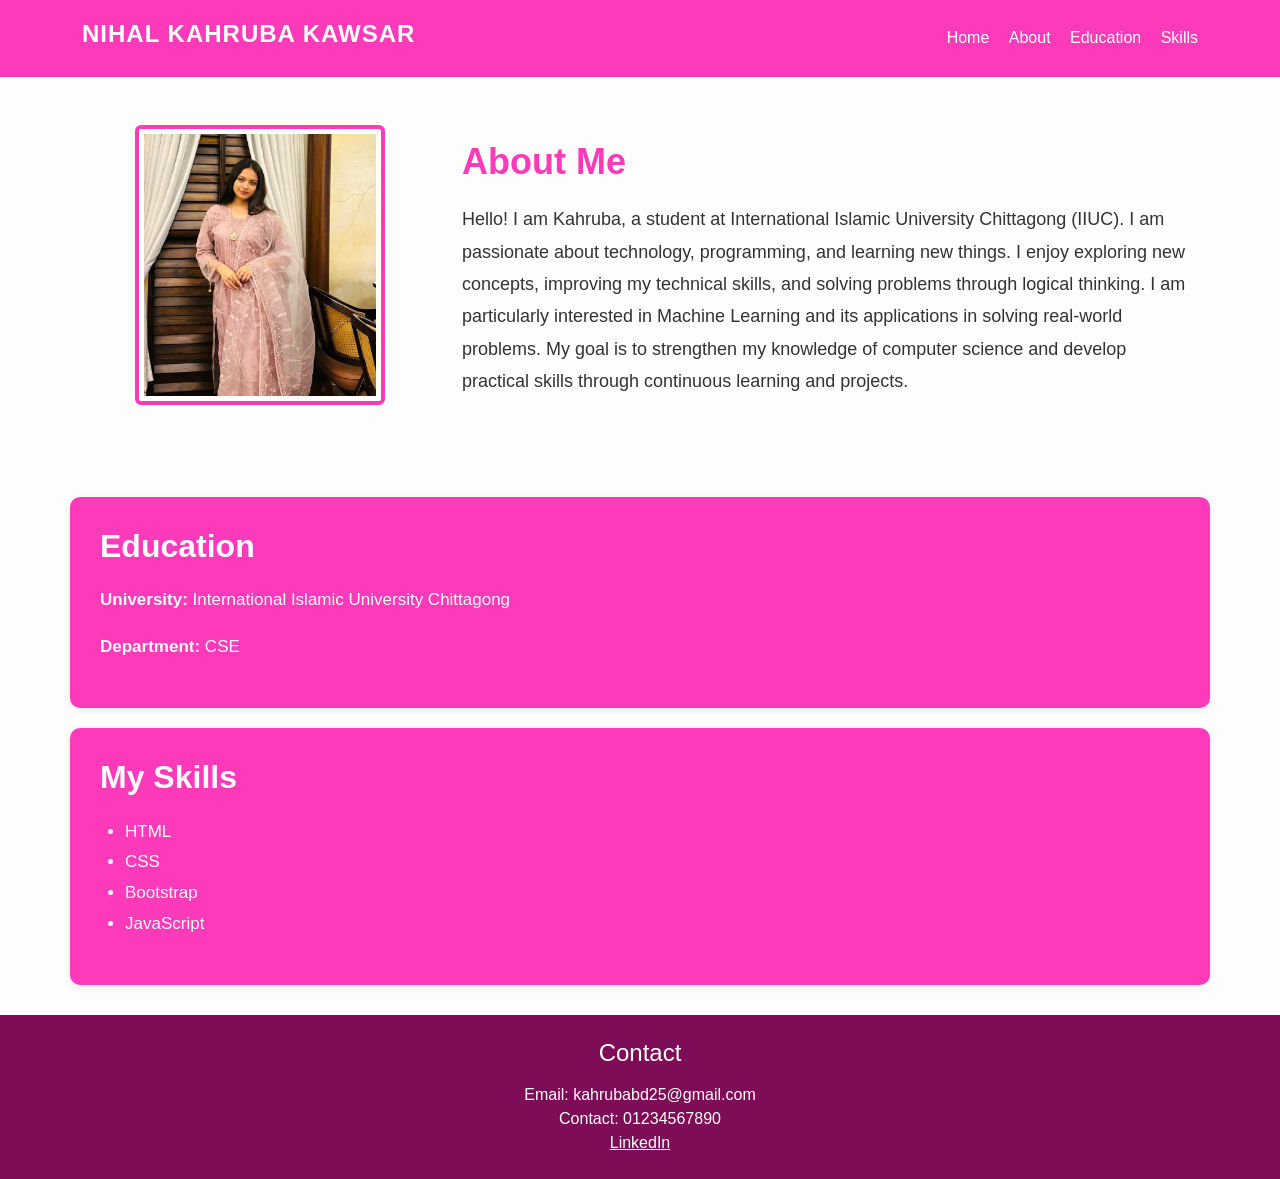
<file: index.html>
<!DOCTYPE html>
<html lang="en">
<head>
    <meta charset="UTF-8">
    <meta name="viewport" content="width=device-width, initial-scale=1.0">
    <title>My Portfolio</title>
    <!-- Bootstrap 5.3.3 -->
    <link href="https://cdn.jsdelivr.net/npm/bootstrap@5.3.3/dist/css/bootstrap.min.css" rel="stylesheet">
    <!-- My CSS -->
    <link rel="stylesheet" href="index.css">
</head>
<body>
<header>
    <nav class="navbar navbar-dark bg-dark">
        <div class="container">
          <!-- Portfolio Name -->  
            <h2 class="navbar-brand fw-bold">
                NIHAL KAHRUBA KAWSAR
            </h2>
            <!-- Navigation Links -->
            <div class="ms-auto">
                <a href="index.html#home" class="nav-link d-inline-block">Home</a>
                <a href="about.html" class="nav-link d-inline-block">About</a>
                <a href="education.html" class="nav-link d-inline-block">Education</a>
                <a href="index.html#skills" class="nav-link d-inline-block">Skills</a>
            </div>
        </div>
    </nav>
</header>
    <!-- Main Body -->
    <main>
        <!-- Home and About -->
        <section id="home" class="container py-5">
            <div class="row align-items-center">
                <div class="col-md-4 text-center mb-4">
                    <img src="image/mypicture/mypicture.png"
                         alt="My Picture"
                         class="img-fluid rounded profile-picture">
                </div>
                <div class="col-md-8" id="about">
                    <h1>About Me</h1>
                    <p>
                    Hello! I am Kahruba, a student at International Islamic University Chittagong (IIUC). I am passionate about technology, programming, and learning new things. I enjoy exploring new concepts, improving my technical skills, and solving problems through logical thinking. I am particularly interested in Machine Learning and its applications in solving real-world problems. My goal is to strengthen my knowledge of computer science and develop practical skills through continuous learning and projects.
                    </p>
                </div>
            </div>
        </section>
        <!-- Education -->
        <section id="education" class="container py-4">
            <h2>Education</h2>
            <p><strong>University:</strong> International Islamic University Chittagong </p>
            <p><strong>Department:</strong> CSE </p>
        </section>
        <!-- Skills -->
        <section id="skills" class="container py-4">
            <h2>My Skills</h2>
            <ul>
                <li>HTML</li>
                <li>CSS</li>
                <li>Bootstrap</li>
                <li>JavaScript</li>
            </ul>
        </section>
    </main>
<!-- Footer -->
<footer class="text-white text-center py-4">
    <h3>Contact</h3>
    <p>Email: kahrubabd25@gmail.com</p>
    <p>Contact: 01234567890</p>
    <p>
        <a href="https://www.linkedin.com/in/nihal-kahruba-7176432a9/"
           target="_blank"
           rel="noopener noreferrer"
           class="text-white">
            LinkedIn
        </a>
    </p>
</footer>
</body>
</html>
</file>
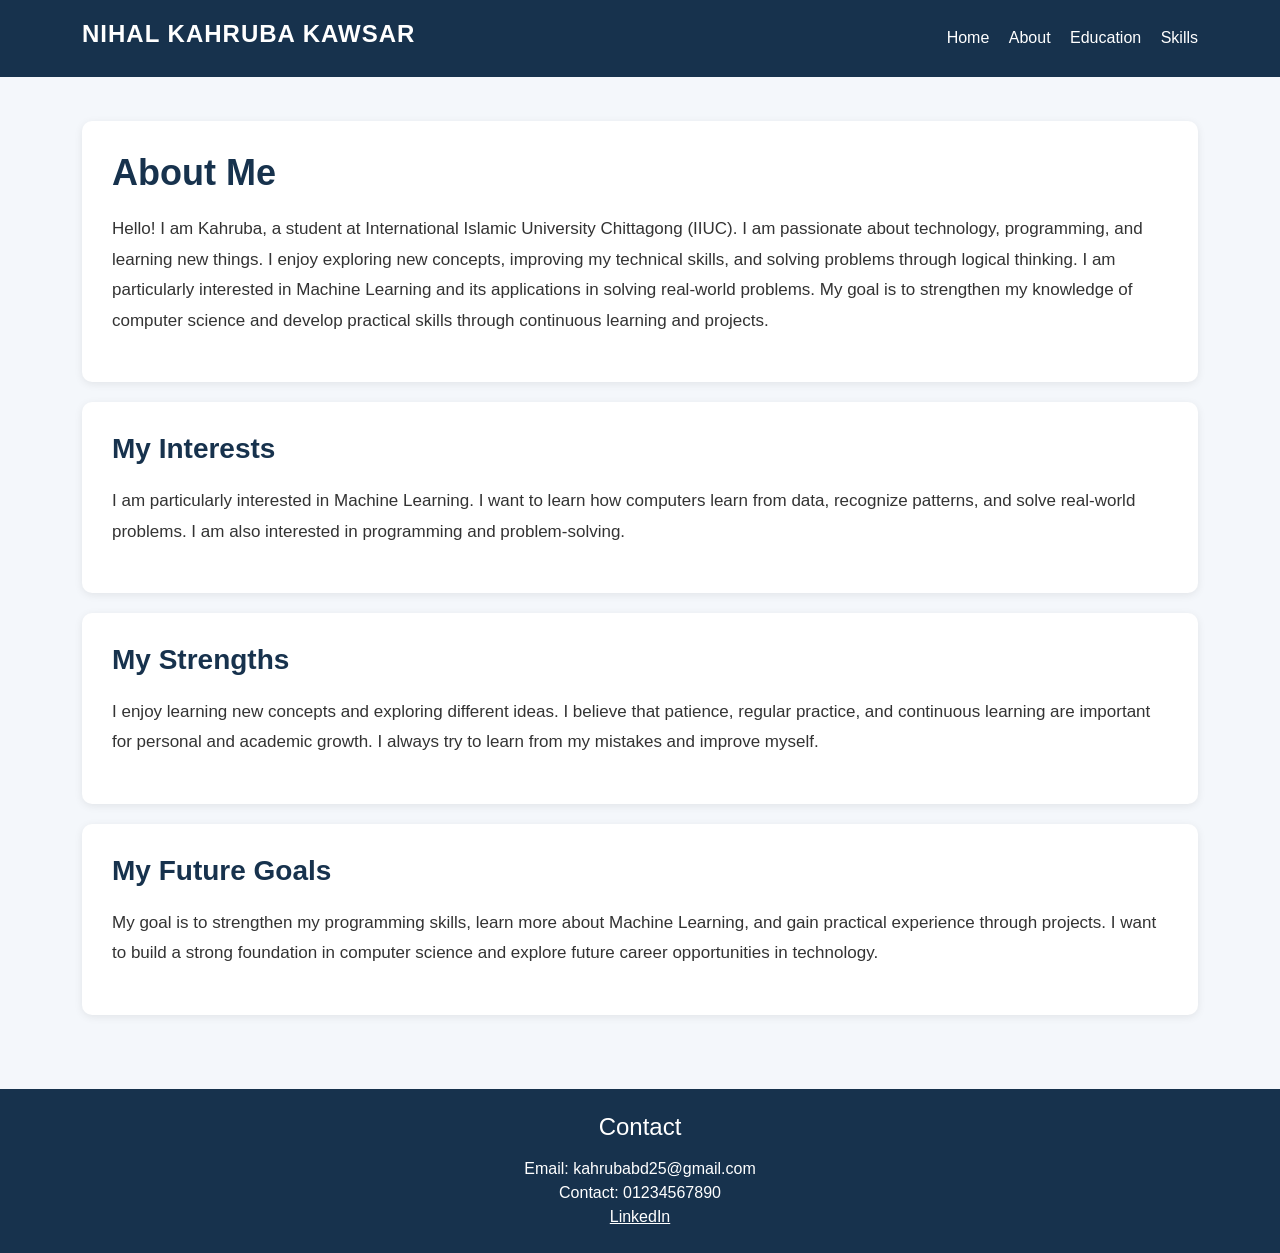
<file: about.html>
<!DOCTYPE html>
<html lang="en">
<head>
    <meta charset="UTF-8">
    <meta name="viewport" content="width=device-width, initial-scale=1.0">
    <title>About Me</title>
    <!-- Bootstrap 5.3.3 -->
    <link href="https://cdn.jsdelivr.net/npm/bootstrap@5.3.3/dist/css/bootstrap.min.css" rel="stylesheet">
    <!-- My CSS -->
    <link rel="stylesheet" href="about.css">
</head>
<body>
    <!-- Header -->
    <header>
        <nav class="navbar navbar-dark bg-dark">
            <div class="container">
                <!-- Portfolio Name -->
                <h2 class="navbar-brand fw-bold">
                NIHAL KAHRUBA KAWSAR
            </h2>
                <!-- Navigation Links -->
                <div class="ms-auto">
                    <a href="index.html#home" class="nav-link d-inline-block">Home</a>
                    <a href="about.html" class="nav-link d-inline-block">About</a>
                    <a href="education.html" class="nav-link d-inline-block">Education</a>
                    <a href="index.html#skills" class="nav-link d-inline-block">Skills</a>
                </div>
            </div>
        </nav>
    </header>
    <!-- Main Body -->
    <main class="container py-4">
        <!-- About Me -->
        <section id="about" class="about-section">
            <h1>About Me</h1>
            <p>
               Hello! I am Kahruba, a student at International Islamic University Chittagong (IIUC). I am passionate about technology, programming, and learning new things. I enjoy exploring new concepts, improving my technical skills, and solving problems through logical thinking. I am particularly interested in Machine Learning and its applications in solving real-world problems. My goal is to strengthen my knowledge of computer science and develop practical skills through continuous learning and projects.
            </p>
        </section>
        <!-- My Interests -->
        <section id="interests" class="about-section">
            <h2>My Interests</h2>
            <p>
                I am particularly interested in Machine Learning.
                I want to learn how computers learn from data,
                recognize patterns, and solve real-world problems.
                I am also interested in programming and problem-solving.
            </p>
        </section>
        <!-- My Strengths -->
        <section id="strengths" class="about-section">
            <h2>My Strengths</h2>
            <p>
                I enjoy learning new concepts and exploring different ideas.
                I believe that patience, regular practice, and continuous
                learning are important for personal and academic growth.
                I always try to learn from my mistakes and improve myself.
            </p>
        </section>
        <!-- Future Goals -->
        <section id="goals" class="about-section">
            <h2>My Future Goals</h2>
            <p>
                My goal is to strengthen my programming skills, learn more
                about Machine Learning, and gain practical experience
                through projects. I want to build a strong foundation
                in computer science and explore future career opportunities
                in technology.
            </p>
        </section>
    </main>
<!-- Footer -->
<footer class="text-white text-center py-4">
    <h3>Contact</h3>
    <p>Email: kahrubabd25@gmail.com</p>
    <p>Contact: 01234567890</p>
    <p>
        <a href="https://www.linkedin.com/in/nihal-kahruba-7176432a9/"
           target="_blank"
           rel="noopener noreferrer"
           class="text-white">
            LinkedIn
        </a>
    </p>
</footer>
</body>
</html>
</file>
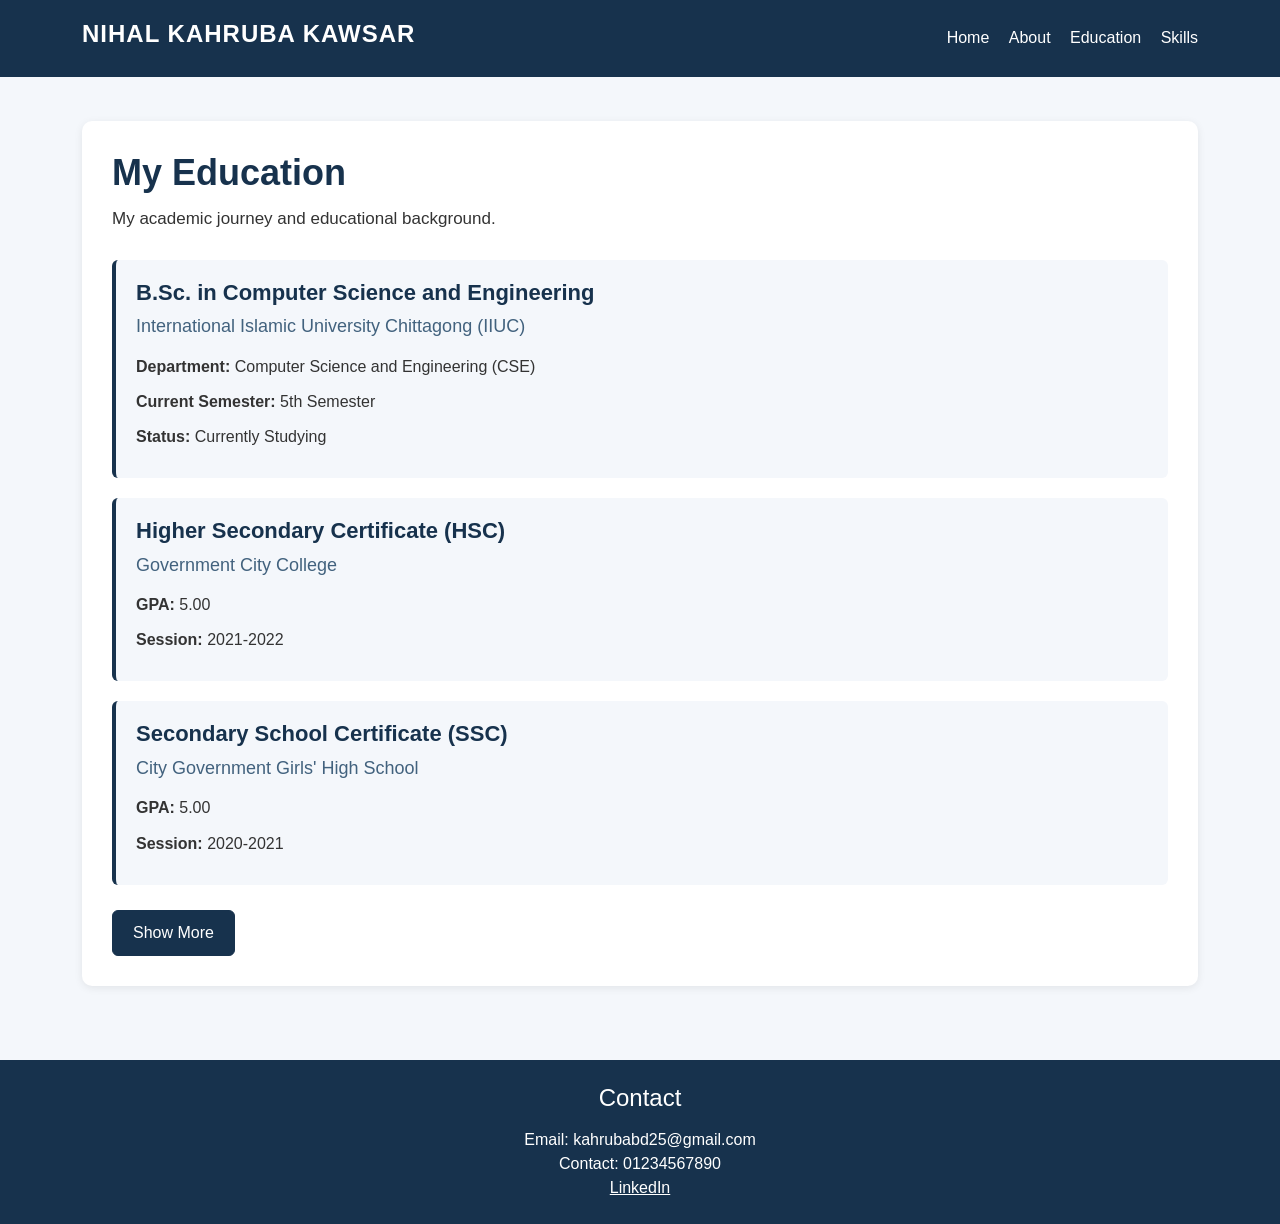
<file: education.html>
<!DOCTYPE html>
<html lang="en">
<head>
    <meta charset="UTF-8">
    <meta name="viewport" content="width=device-width, initial-scale=1.0">
    <title>Education | My Portfolio</title>
    <!-- Bootstrap 5.3.3 -->
    <link href="https://cdn.jsdelivr.net/npm/bootstrap@5.3.3/dist/css/bootstrap.min.css" rel="stylesheet">
    <!-- My CSS -->
    <link rel="stylesheet" href="education.css">
</head>
<body>
    <!-- Header -->
    <header>
        <nav class="navbar navbar-dark">
            <div class="container">
                <!-- Portfolio Name -->  
            <h2 class="navbar-brand fw-bold">
                NIHAL KAHRUBA KAWSAR
            </h2>
                <!-- Navigation Links -->
                <div class="ms-auto">
                    <a href="index.html#home" class="nav-link d-inline-block">Home</a>
                    <a href="about.html" class="nav-link d-inline-block">About</a>
                    <a href="education.html" class="nav-link d-inline-block">Education</a>
                    <a href="index.html#skills" class="nav-link d-inline-block">Skills</a>
                </div>
            </div>
        </nav>
    </header>
    <!-- Main Body -->
    <main class="container py-4">
        <!-- Education Section -->
        <section id="education" class="education-section">
            <h1>My Education</h1>
            <p class="intro">
                My academic journey and educational background.
            </p>
            <!-- University -->
            <div class="education-card">
                <h2>B.Sc. in Computer Science and Engineering</h2>
                <h3>International Islamic University Chittagong (IIUC)</h3>
                <p><strong>Department:</strong> Computer Science and Engineering (CSE)</p>
                <p><strong>Current Semester:</strong> 5th Semester</p>
                <p><strong>Status:</strong> Currently Studying</p>
            </div>
            <!-- HSC -->
            <div class="education-card">
                <h2>Higher Secondary Certificate (HSC)</h2>
                <h3>Government City College</h3>
                <p><strong>GPA:</strong> 5.00</p>
                <p><strong>Session:</strong> 2021-2022</p>
            </div>
            <!-- SSC -->
            <div class="education-card">
                <h2>Secondary School Certificate (SSC)</h2>
                <h3> City Government Girls' High School</h3>
                <p><strong>GPA:</strong> 5.00</p>
                <p><strong>Session:</strong> 2020-2021</p>
            </div>
            <!-- Show More Button -->
            <button type="button" id="showMoreBtn" class="btn btn-primary">
                Show More
            </button>
            <!-- Additional Details -->
            <div id="moreDetails" class="more-details">
                <h2>Academic Goal</h2>
                <p>
                    My goal is to strengthen my knowledge of computer science,
                    improve my programming skills, and gain practical experience
                    through learning and projects.
                </p>
            </div>
        </section>
    </main>
<!-- Footer -->
<footer class="text-white text-center py-4">
    <h3>Contact</h3>
    <p>Email: kahrubabd25@gmail.com</p>
    <p>Contact: 01234567890</p>
    <p>
        <a href="https://www.linkedin.com/in/nihal-kahruba-7176432a9/"
           target="_blank"
           rel="noopener noreferrer"
           class="text-white">
            LinkedIn
        </a>
    </p>
</footer>
    <!-- My JavaScript -->
    <script src="education.js"></script>
</body>
</html>
</file>
<file: index.css>
/* General Style */
body {
    margin: 0;
    padding: 0;
    font-family: Arial, sans-serif;
    background-color: #fdfdfe;
    color: #333333;
}
                            /* Header */
.navbar {
    background-color: hsl(321, 98%, 61%) !important;
    padding: 15px 0;
}
.navbar-brand {
    font-size: 24px;
    letter-spacing: 1px;
}
.nav-link {
    color: white !important;
    margin-left: 15px;
    font-size: 16px;
}
.nav-link:hover {
    color: #3c0741 !important;
}
                              /* About Section */
#home {
    min-height: 350px;
}
#about h1 {
    color:  hsl(321, 98%, 61%) !important;
    font-size: 36px;
    font-weight: bold;
    margin-bottom: 20px;
}
#about p {
    
    font-size: 18px;
    line-height: 1.8;
}
/* Profile Picture */
.profile-picture {
    width: 250px;
    height: 280px;
    object-fit: cover;
    border: 4px solid hsl(321, 98%, 61%);
    padding: 5px;
    background-color: white;
}
                            /* Education and Skills */
#education,
#skills {
    background-color:  hsl(321, 98%, 61%) !important;
    margin-top: 20px;
    margin-bottom: 20px;
    padding: 30px !important;
    border-radius: 10px;
    box-shadow: 0 2px 8px rgba(0, 0, 0, 0.08);
}
#education h2,
#skills h2 {
    color: #f9fbfc;
    font-weight: bold;
    margin-bottom: 20px;
}
#education p,
#skills li {
    color: #f9fbfc;
    font-size: 17px;
    line-height: 1.8;
}
#skills ul {
    color: #f9fbfc;
    padding-left: 25px;
}
                                       /* Footer */
footer {
    background-color: hsl(321, 83%, 27%) !important;
    color: white;
    margin-top: 30px;
}
footer h3 {
    font-size: 24px;
    margin-bottom: 15px;
}
footer p {
    font-size: 16px;
    margin-bottom: 0;
}
                                /* Mobile Responsive */
@media (max-width: 768px) {
    .navbar-brand {
        font-size: 20px;
    }
    .nav-link {
        margin-left: 0;
    }
    #about h1 {
        font-size: 28px;
    }
    #about p {
        font-size: 16px;
    }
    .profile-picture {
        width: 200px;
        height: 230px;
    }
    #education,
    #skills {
        padding: 20px !important;
    }
}
</file>
<file: about.css>
/* General Style */
body {
    margin: 0;
    padding: 0;
    font-family: Arial, sans-serif;
    background-color: #f4f7fb;
    color: #333333;
}
                                   /* Header */
.navbar {
    background-color: #17324d !important;
    padding: 15px 0;
}
.navbar-brand {
    font-size: 24px;
    letter-spacing: 1px;
}
.nav-link {
    color: white !important;
    margin-left: 15px;
    font-size: 16px;
}
.nav-link:hover {
    color: #5bc0eb !important;
}
                                  /* About Sections */
.about-section {
    background-color: white;
    margin-top: 20px;
    margin-bottom: 20px;
    padding: 30px;
    border-radius: 10px;
    box-shadow: 0 2px 8px rgba(0, 0, 0, 0.08);
}
.about-section h1,
.about-section h2 {
    color: #17324d;
    font-weight: bold;
    margin-bottom: 20px;
}
/* about me*/
.about-section h1 { 
    font-size: 36px;
}
/* interest strength future goles */
.about-section h2 {
    font-size: 28px;
}
.about-section p {
    font-size: 17px;
    line-height: 1.8;
}
                                   /* Footer */
footer {
    background-color: #17324d !important;
    color: white;
    margin-top: 30px;
}
footer h3 {
    font-size: 24px;
    margin-bottom: 15px;
}
footer p {
    font-size: 16px;
    margin-bottom: 0;
}
                                 /* Mobile Responsive */
@media (max-width: 768px) {
    .navbar-brand {
        font-size: 20px;
    }
    .nav-link {
        margin-left: 0;
        font-size: 14px;
    }
    .about-section {
        padding: 20px;
    }
    .about-section h1 {
        font-size: 28px;
    }
    .about-section h2 {
        font-size: 24px;
    }
    .about-section p {
        font-size: 16px;
    }
}
</file>
<file: education.css>
/* General Style */
body {
    margin: 0;
    padding: 0;
    font-family: Arial, sans-serif;
    background-color: #f4f7fb;
    color: #333333;
}
                                    /* Header */
.navbar {
    background-color: #17324d;
    padding: 15px 0;
}
.navbar-brand {
    font-size: 24px;
    letter-spacing: 1px;
}
.nav-link {
    color: white !important;
    margin-left: 15px;
    font-size: 16px;
}
.nav-link:hover {
    color: #5bc0eb !important;
}
                            /* Education Section */
.education-section {
    background-color: white;
    margin-top: 20px;
    margin-bottom: 20px;
    padding: 30px;
    border-radius: 10px;
    box-shadow: 0 2px 8px rgba(0, 0, 0, 0.08);
}
.education-section h1 {
    color: #17324d;
    font-size: 36px;
    font-weight: bold;
    margin-bottom: 10px;
}
.intro {
    font-size: 17px;
    line-height: 1.8;
    margin-bottom: 25px;
}
                              /* Education Cards */
.education-card {
    background-color: #f4f7fb;
    border-left: 4px solid #17324d;
    padding: 20px;
    margin-bottom: 20px;
    border-radius: 6px;
}
.education-card h2 {
    color: #17324d;
    font-size: 22px;
    font-weight: bold;
    margin-bottom: 10px;
}
.education-card h3 {
    color: #42627e;
    font-size: 18px;
    margin-bottom: 15px;
}
.education-card p {
    font-size: 16px;
    line-height: 1.7;
    margin-bottom: 8px;
}
                                 /* Show More Button */
#showMoreBtn {
    background-color: #17324d;
    border-color: #17324d;
    padding: 10px 20px;
    margin-top: 5px;
}
#showMoreBtn:hover {
    background-color: #254b70;
    border-color: #254b70;
}
                               /* Additional Details */
.more-details {
    display: none;
    margin-top: 20px;
    padding: 20px;
    background-color: #e8eff8;
    border-radius: 6px;
}
.more-details h2 {
    color: #17324d;
    font-size: 22px;
    font-weight: bold;
    margin-bottom: 10px;
}
.more-details p {
    font-size: 16px;
    line-height: 1.8;
    margin-bottom: 0;
}
                                       /* Footer */
footer {
    background-color: #17324d;
    color: white;
    margin-top: 30px;
}
footer h3 {
    font-size: 24px;
    margin-bottom: 15px;
}
footer p {
    font-size: 16px;
    margin-bottom: 0;
}
                                     /* Mobile Responsive */
@media (max-width: 768px) {
    .navbar-brand {
        font-size: 18px;
    }
    .nav-link {
        margin-left: 0;
        font-size: 14px;
    }
    .education-section {
        padding: 20px;
    }
    .education-section h1 {
        font-size: 28px;
    }
    .education-card {
        padding: 15px;
    }
    .education-card h2 {
        font-size: 19px;
    }
    .education-card h3 {
        font-size: 16px;
    }
    .education-card p {
        font-size: 15px;
    }
}
</file>
